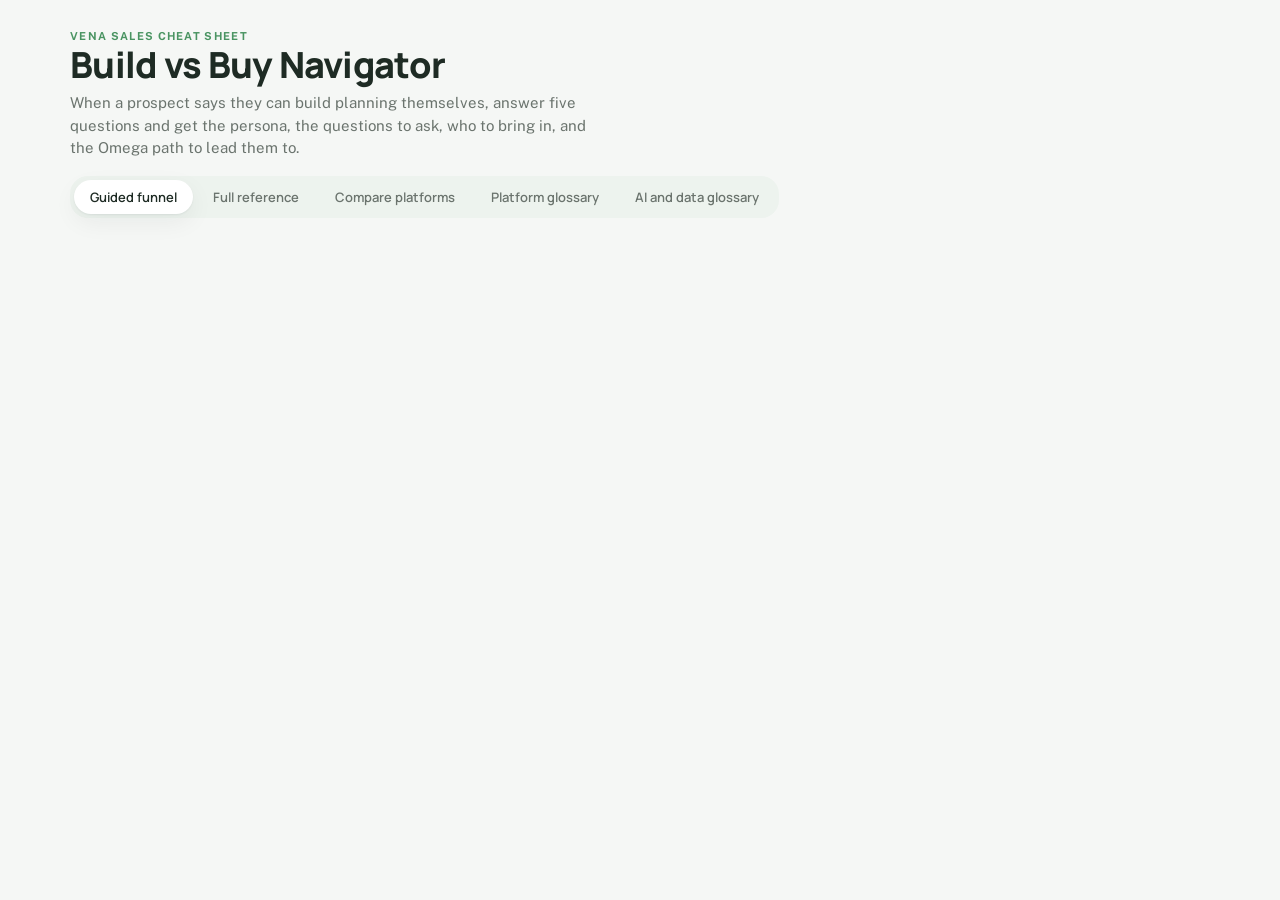
<file: src/page.html>
<!doctype html>
<html lang="en">
<head>
<meta charset="utf-8">
<meta name="viewport" content="width=device-width, initial-scale=1, viewport-fit=cover">
<title>Build vs Buy Navigator</title>
<meta name="description" content="Guided build-vs-buy funnel for Vena reps: persona, questions, who to bring in, and the Omega path.">
<style>html{color-scheme:light dark}body{margin:0;font:14px system-ui}img{max-width:100%}[hidden]{display:none!important}</style>
<link rel="stylesheet" href="https://fonts.googleapis.com/css2?family=Manrope:wght@500;600;700;800&family=Public+Sans:ital,wght@0,400;0,500;0,600;1,400&display=swap">
<style>
/* Layout: one narrow rail of steps (guided funnel) that resolves into a result sheet; a second view is the full reference. Vena green as the single accent. */
:root{
  --bg:#F5F7F5; --surface:#FFFFFF; --surface2:#EDF3EE; --fg:#1E2B24; --muted:#6B746E; --line:#D8E0DA;
  --accent:#4A9462; --accent-deep:#2F5E41; --accent-soft:#DDEDE1; --ink-on-accent:#FFFFFF;
  --warn:#B8542F; --warn-soft:#F6E6DF; --info:#3A6EA5; --info-soft:#E3ECF6; --amber:#8A6100; --amber-soft:#F7EBCB; --grey-soft:#ECEFED;
  --display:"Manrope",system-ui,sans-serif; --body:"Public Sans",system-ui,sans-serif;
  --r:14px; --shadow:0 1px 2px rgba(20,40,28,.06),0 8px 24px rgba(20,40,28,.06);
}
@media (prefers-color-scheme: dark){:root:not([data-theme="light"]){
  --bg:#121A15; --surface:#1A241E; --surface2:#213028; --fg:#E8EFEA; --muted:#98A59D; --line:#2E3D34;
  --accent:#6FB886; --accent-deep:#A8DB8A; --accent-soft:#24402E; --ink-on-accent:#0F1A13;
  --warn:#E48B66; --warn-soft:#3C271E; --info:#8FB4E0; --info-soft:#1F2E40; --amber:#E8C46A; --amber-soft:#3A3018; --grey-soft:#26302A; --shadow:0 1px 2px rgba(0,0,0,.4),0 8px 24px rgba(0,0,0,.35); color-scheme:dark}}
:root[data-theme="dark"]{
  --bg:#121A15; --surface:#1A241E; --surface2:#213028; --fg:#E8EFEA; --muted:#98A59D; --line:#2E3D34;
  --accent:#6FB886; --accent-deep:#A8DB8A; --accent-soft:#24402E; --ink-on-accent:#0F1A13;
  --warn:#E48B66; --warn-soft:#3C271E; --info:#8FB4E0; --info-soft:#1F2E40; --amber:#E8C46A; --amber-soft:#3A3018; --grey-soft:#26302A; --shadow:0 1px 2px rgba(0,0,0,.4),0 8px 24px rgba(0,0,0,.35); color-scheme:dark}
*{box-sizing:border-box}
body{background:var(--bg);color:var(--fg);font-family:var(--body);font-size:15px;line-height:1.5;margin:0}
.wrap{max-width:1180px;margin:0 auto;padding-inline:20px;padding-block:28px 64px}
h1,h2,h3{font-family:var(--display);text-wrap:balance;margin:0}
h1{font-size:clamp(26px,4vw,36px);font-weight:800;letter-spacing:-.02em;line-height:1.1}
h2{font-size:20px;font-weight:700}
h3{font-size:15px;font-weight:700}
p{margin:0}
.eyebrow{font-size:11px;font-weight:700;letter-spacing:.12em;text-transform:uppercase;color:var(--accent)}
.muted{color:var(--muted)}
header.top{display:flex;flex-wrap:wrap;gap:16px;align-items:flex-end;justify-content:space-between;margin-bottom:24px}
header .lead{max-width:60ch;margin-top:8px;color:var(--muted)}
.tabs{display:flex;flex-wrap:wrap;gap:4px;background:var(--surface2);padding:4px;border-radius:18px;max-width:100%}
.tabs button{border:0;background:transparent;color:var(--muted);font:600 13px var(--display);padding:8px 16px;border-radius:999px;cursor:pointer}
.tabs button[aria-selected="true"]{background:var(--surface);color:var(--fg);box-shadow:var(--shadow)}
.tabs button:focus-visible,button:focus-visible{outline:2px solid var(--accent);outline-offset:2px}

/* progress */
.progress{display:flex;gap:6px;margin-bottom:20px}
.progress span{flex:1;height:5px;border-radius:99px;background:var(--line)}
.progress span.done{background:var(--accent)}
.progress span.cur{background:var(--accent);opacity:.55}

/* step card */
.step{background:var(--surface);border:1px solid var(--line);border-radius:var(--r);padding:26px;box-shadow:var(--shadow)}
.step .q{font-family:var(--display);font-size:22px;font-weight:700;margin:6px 0 4px;text-wrap:balance}
.step .why{color:var(--muted);max-width:62ch;margin-bottom:18px}
.opts{display:grid;gap:10px;grid-template-columns:repeat(auto-fill,minmax(230px,1fr))}
.opt{display:flex;gap:12px;align-items:flex-start;text-align:left;background:var(--bg);border:1.5px solid var(--line);border-radius:12px;padding:14px;cursor:pointer;color:var(--fg);font:inherit;transition:border-color .15s,background .15s}
.opt:hover{border-color:var(--accent)}
.opt[aria-pressed="true"]{border-color:var(--accent);background:var(--accent-soft)}
.opt .ic{flex:none;width:36px;height:36px;border-radius:10px;background:var(--surface2);display:grid;place-items:center;color:var(--accent-deep)}
.opt[aria-pressed="true"] .ic{background:var(--accent);color:var(--ink-on-accent)}
.opt b{display:block;font-family:var(--display);font-weight:700}
.opt small{display:block;color:var(--muted);font-size:13px;line-height:1.4;margin-top:2px}
.ic svg{width:20px;height:20px;stroke:currentColor;fill:none;stroke-width:2;stroke-linecap:round;stroke-linejoin:round}
.nav{display:flex;justify-content:space-between;gap:10px;margin-top:20px;align-items:center}
.btn{border:0;border-radius:10px;padding:11px 18px;font:700 14px var(--display);cursor:pointer;background:var(--accent);color:var(--ink-on-accent)}
.btn.ghost{background:transparent;color:var(--muted);border:1.5px solid var(--line)}
.btn:disabled{opacity:.4;cursor:default}
.hint{font-size:13px;color:var(--muted)}
.tip{display:flex;gap:10px;background:var(--info-soft);color:var(--fg);border-radius:10px;padding:12px 14px;font-size:13.5px;margin-bottom:16px}
.tip svg{flex:none;width:18px;height:18px;stroke:var(--info);fill:none;stroke-width:2;margin-top:2px}

/* result */
.result{display:grid;gap:18px}
.hero{display:grid;grid-template-columns:1.2fr .8fr;gap:18px}
@media(max-width:720px){.hero{grid-template-columns:1fr}}
.card{background:var(--surface);border:1px solid var(--line);border-radius:var(--r);padding:22px;min-width:0}
.card.accent{background:var(--accent-deep);color:#fff;border-color:transparent}
:root[data-theme="dark"] .card.accent,:root:not([data-theme="light"]) .card.accent{color:var(--fg)}
@media (prefers-color-scheme: light){:root:not([data-theme="dark"]) .card.accent{color:#fff}}
:root[data-theme="light"] .card.accent{color:#fff}
.card.accent .eyebrow{color:inherit;opacity:.8}
.pill{display:inline-flex;align-items:center;gap:6px;border-radius:999px;padding:4px 10px;font:600 12px var(--display);background:var(--accent-soft);color:var(--accent-deep)}
.pill.warn{background:var(--warn-soft);color:var(--warn)}
.pill.info{background:var(--info-soft);color:var(--info)}
.kv{display:grid;grid-template-columns:auto 1fr;gap:6px 14px;font-size:14px}
.kv dt{color:var(--muted);font-weight:500}
.kv dd{margin:0}
.grid2{display:grid;grid-template-columns:1fr 1fr;gap:18px}
@media(max-width:720px){.grid2{grid-template-columns:1fr}}
.funnel{display:grid;gap:10px}
.rung{display:grid;grid-template-columns:38px 1fr;gap:12px;background:var(--bg);border:1px solid var(--line);border-radius:12px;padding:14px}
.rung .n{width:30px;height:30px;border-radius:9px;background:var(--accent);color:var(--ink-on-accent);display:grid;place-items:center;font:700 13px var(--display)}
.rung h3{margin-bottom:6px}
.rung ul{margin:0;padding-left:18px;font-size:14px}
.rung li{margin:3px 0}
.vof{display:flex;flex-wrap:wrap;gap:6px;margin-top:8px}
.vof span{font-size:12px;border-radius:6px;padding:3px 8px;background:var(--surface2)}
.vof span b{color:var(--accent-deep);font-weight:700}
.list{display:grid;gap:8px}
.row{display:grid;grid-template-columns:1fr 1.4fr;gap:12px;padding:10px 0;border-top:1px solid var(--line);font-size:14px}
.row:first-child{border-top:0}
.row b{font-family:var(--display)}
@media(max-width:560px){.row{grid-template-columns:1fr}}
.people{display:grid;gap:10px}
.person{display:flex;gap:12px;align-items:center}
.person .av{width:38px;height:38px;border-radius:50%;display:grid;place-items:center;background:var(--accent-soft);color:var(--accent-deep);font:800 13px var(--display);flex:none}
.actions .row{grid-template-columns:120px 1fr}
@media(max-width:560px){.actions .row{grid-template-columns:1fr}}
.copybar{display:flex;gap:10px;flex-wrap:wrap;align-items:center}
textarea#summary{width:100%;min-height:140px;border:1px solid var(--line);border-radius:10px;padding:12px;font:13px/1.5 ui-monospace,Menlo,monospace;background:var(--bg);color:var(--fg);resize:vertical}

/* reference */
.ref{display:grid;gap:22px}
.ref section{background:var(--surface);border:1px solid var(--line);border-radius:var(--r);padding:22px}
.ref h2{margin-bottom:6px}
.ref .sub{color:var(--muted);margin-bottom:14px;max-width:70ch}
.tbl{overflow-x:auto}
table{border-collapse:collapse;width:100%;font-size:14px}
th,td{text-align:left;vertical-align:top;padding:9px 10px;border-top:1px solid var(--line)}
th{font-family:var(--display);font-size:12px;letter-spacing:.06em;text-transform:uppercase;color:var(--muted);border-top:0}
td:first-child{font-weight:600}
.flow{display:grid;grid-template-columns:repeat(3,1fr);gap:12px}
@media(max-width:720px){.flow{grid-template-columns:1fr}}
.flow .f{background:var(--bg);border:1px solid var(--line);border-radius:12px;padding:16px;position:relative}
.flow .f .n{font:800 28px var(--display);color:var(--accent);line-height:1}
.flow .f h3{margin:6px 0 4px}
.ladder{display:grid;gap:8px}
.ladder .l{display:grid;grid-template-columns:34px 1fr;gap:10px;align-items:start;padding:10px 12px;border-radius:10px;background:var(--bg);border:1px solid var(--line)}
.ladder .l .n{width:26px;height:26px;border-radius:8px;background:var(--accent);color:var(--ink-on-accent);display:grid;place-items:center;font:700 12px var(--display)}
.ladder .l small{display:block;color:var(--muted)}
.pkgs{display:grid;grid-template-columns:repeat(3,1fr);gap:12px}
@media(max-width:720px){.pkgs{grid-template-columns:1fr}}
.pkg{border:1px solid var(--line);border-radius:12px;padding:16px;background:var(--bg)}
.pkg.dark{background:var(--accent-deep);color:#fff;border-color:transparent}
.pkg h3{font-size:17px}
.pkg p{font-size:13.5px;margin-top:6px}
.pkg .who{margin-top:10px;font-size:12px;font-weight:700;letter-spacing:.06em;text-transform:uppercase;opacity:.75}
@media (prefers-reduced-motion:no-preference){.step,.card{animation:in .25s ease-out}}
@keyframes in{from{opacity:.001;transform:translateY(6px)}to{opacity:1;transform:none}}
__EXTRA_CSS__
</style>
</head>
<body>
<div class="wrap">
  <header class="top">
    <div>
      <div class="eyebrow">Vena sales cheat sheet</div>
      <h1>Build vs Buy Navigator</h1>
      <p class="lead">When a prospect says they can build planning themselves, answer five questions and get the persona, the questions to ask, who to bring in, and the Omega path to lead them to.</p>
    </div>
    <div class="tabs" role="tablist">
      <button role="tab" aria-selected="true" data-view="guide" id="tab-guide">Guided funnel</button>
      <button role="tab" aria-selected="false" data-view="ref" id="tab-ref">Full reference</button>
      <button role="tab" aria-selected="false" data-view="compare" id="tab-compare">Compare platforms</button>
      <button role="tab" aria-selected="false" data-view="glossary" id="tab-glossary">Platform glossary</button>
      <button role="tab" aria-selected="false" data-view="aiglossary" id="tab-aiglossary">AI and data glossary</button>
    </div>
  </header>

  <div id="view-guide">
    <div class="progress" id="progress"></div>
    <div id="stepHost"></div>
  </div>

  <div id="view-ref" class="ref" hidden></div>
  <div id="view-compare" hidden></div>
  <div id="view-glossary" hidden></div>
  <div id="view-aiglossary" hidden></div>
</div>

<script type="application/json" id="compare-json">__COMPARE_JSON__</script>
<script type="application/json" id="glossary-json">__GLOSSARY_JSON__</script>
<script type="application/json" id="glossary-general-json">__GLOSSARY_GENERAL_JSON__</script>
<script>
const ICONS={
  fin:'<svg viewBox="0 0 24 24"><path d="M3 21h18M5 21V9l7-5 7 5v12M9 21v-6h6v6"/></svg>',
  it:'<svg viewBox="0 0 24 24"><rect x="3" y="4" width="18" height="6" rx="2"/><rect x="3" y="14" width="18" height="6" rx="2"/><path d="M7 7h.01M7 17h.01"/></svg>',
  q:'<svg viewBox="0 0 24 24"><circle cx="12" cy="12" r="9"/><path d="M9.5 9.5a2.5 2.5 0 1 1 3.5 2.3c-.7.4-1 1-1 1.7M12 17h.01"/></svg>',
  chat:'<svg viewBox="0 0 24 24"><path d="M21 12a8 8 0 0 1-11.6 7.1L4 20l1-4.6A8 8 0 1 1 21 12z"/></svg>',
  flow:'<svg viewBox="0 0 24 24"><rect x="3" y="3" width="6" height="6" rx="1.5"/><rect x="15" y="15" width="6" height="6" rx="1.5"/><path d="M9 6h4a3 3 0 0 1 3 3v6"/></svg>',
  code:'<svg viewBox="0 0 24 24"><path d="m8 8-4 4 4 4M16 8l4 4-4 4M14 4l-4 16"/></svg>',
  bi:'<svg viewBox="0 0 24 24"><path d="M4 20V10M10 20V4M16 20v-7M22 20H2"/></svg>',
  lake:'<svg viewBox="0 0 24 24"><ellipse cx="12" cy="6" rx="8" ry="3"/><path d="M4 6v6c0 1.7 3.6 3 8 3s8-1.3 8-3V6M4 12v6c0 1.7 3.6 3 8 3s8-1.3 8-3v-6"/></svg>',
  bulb:'<svg viewBox="0 0 24 24"><path d="M9 18h6M10 21h4M12 3a6 6 0 0 0-4 10.5c.7.6 1 1.3 1 2.5h6c0-1.2.3-1.9 1-2.5A6 6 0 0 0 12 3z"/></svg>',
  proto:'<svg viewBox="0 0 24 24"><path d="M14 3v6h6M14 3H6a2 2 0 0 0-2 2v14a2 2 0 0 0 2 2h12a2 2 0 0 0 2-2V9l-6-6z"/><path d="M9 15l2 2 4-4"/></svg>',
  live:'<svg viewBox="0 0 24 24"><circle cx="12" cy="12" r="9"/><path d="M12 7v5l3 2"/></svg>',
  broken:'<svg viewBox="0 0 24 24"><path d="M12 3l9 16H3z"/><path d="M12 10v4M12 17h.01"/></svg>',
  check:'<svg viewBox="0 0 24 24"><path d="M20 6 9 17l-5-5"/></svg>',
  info:'<svg viewBox="0 0 24 24"><circle cx="12" cy="12" r="9"/><path d="M12 8h.01M11 12h1v4h1"/></svg>',
  users:'<svg viewBox="0 0 24 24"><circle cx="9" cy="8" r="3.5"/><path d="M2.5 20a6.5 6.5 0 0 1 13 0M16 4.5a3.5 3.5 0 0 1 0 7M21.5 20a6.5 6.5 0 0 0-4.5-6.2"/></svg>',
  flag:'<svg viewBox="0 0 24 24"><path d="M5 21V4h11l-2 4 2 4H5"/></svg>',
  key:'<svg viewBox="0 0 24 24"><circle cx="8" cy="15" r="4"/><path d="M11 12l9-9M17 6l3 3M14 9l3 3"/></svg>',
};

const STEPS=[
 {id:'owner',q:'Who owns the decision?',why:'Even with both on the call, one of them signs. Satisfy that person first.',
  tip:'Ask: who kicked this off and why now, whose budget is it, who would own it a year from now. If Finance is on the call but IT holds the data and the budget, it is IT-led.',
  opts:[
   {v:'fin',ic:'fin',b:'Finance-led',s:'CFO, controller or FP&A lead. Their view of AI is the chat tools they have used'},
   {v:'it',ic:'it',b:'IT-led',s:'CIO, CTO, VP Data or an innovation lead with a data platform and engineers'},
  ]},
 {id:'build',q:'Where are they building it?',why:'Prospects like talking about their build. Let them.',
  opts:[
   {v:'chat',ic:'chat',b:'Chat tools on a laptop',s:'Claude, ChatGPT, Copilot, Grok. One person, one model'},
   {v:'lowcode',ic:'flow',b:'Low-code flows',s:'Power Query, Power Automate. A pipeline with no planning layer'},
   {v:'vibe',ic:'code',b:'Vibe-coded app',s:'Lovable, Replit, Claude Code. A real prototype with one owner'},
   {v:'pbi',ic:'bi',b:'Power BI with write-back',s:'Reporting first, planning bolted on. Usually a BI team'},
   {v:'snowflake',ic:'lake',b:'Snowflake',s:'Cortex Analyst, Cortex Agents, CoWork, semantic views'},
   {v:'databricks',ic:'lake',b:'Databricks',s:'Unity Catalog metric views, Genie, Agent Bricks, Lakebase'},
   {v:'fabric',ic:'lake',b:'Microsoft Fabric',s:'Fabric IQ, data agents, and now Fabric Planning'},
   {v:'google',ic:'lake',b:'Google BigQuery or Looker',s:'LookML, Conversational Analytics, Gemini agents'},
   {v:'sap',ic:'lake',b:'SAP Business Data Cloud',s:'Datasphere, SAP Analytics Cloud planning, Joule'},
   {v:'aws',ic:'lake',b:'AWS',s:'SageMaker, Amazon Quick, Bedrock AgentCore'},
   {v:'palantir',ic:'lake',b:'Palantir Foundry',s:'Ontology, actions and AIP agents'},
  ]},
 {id:'stage',q:'How far along are they?',why:'Stage sets the tone and the timing of your follow-up.',
  opts:[
   {v:'idea',ic:'bulb',b:'Idea',s:'"We think we can do this ourselves"'},
   {v:'proto',ic:'proto',b:'Prototype',s:'A model or app exists, one owner, not in the close yet'},
   {v:'live',ic:'live',b:'In production',s:'They ran a cycle on it'},
   {v:'failed',ic:'broken',b:'Failed or stalled',s:'Someone left, the auditor asked, the CFO lost trust'},
  ]},
 {id:'ladder',q:'Which rungs of the build ladder have they covered?',why:'Tick what they have actually thought through. Every unticked rung is a question to ask.',multi:true,onlyIf:s=>s.owner==='it',
  opts:[
   {v:'r1',ic:'check',b:'Data in a lake or warehouse',s:'All of it, or finance only?'},
   {v:'r2',ic:'check',b:'Semantic model',s:'How does AI know what a cost centre or driver is?'},
   {v:'r3',ic:'check',b:'Planning layer',s:'Write-back, versions, workflow, approvals'},
   {v:'r4',ic:'check',b:'Cumulative context',s:'Are questions and decisions kept, and does the next answer improve?'},
   {v:'r5',ic:'check',b:'Orchestration',s:'Agent flows, harnesses, routing question types'},
   {v:'r6',ic:'check',b:'Context weighting',s:'Industry, company and user level, weighted over time'},
   {v:'r7',ic:'check',b:'Interfaces',s:'How finance actually uses it. Excel, Power BI, chat'},
  ]},
 {id:'gaps',q:'Which gaps did they admit to?',why:'Tick what they said out loud. Every unticked gap is a question to ask.',multi:true,onlyIf:s=>s.owner==='fin',
  opts:[
   {v:'g1',ic:'check',b:'Budget owners entering numbers',s:'No clean way for others to input'},
   {v:'g2',ic:'check',b:'Two people, one driver',s:'No versioning or locking'},
   {v:'g3',ic:'check',b:'Audit trail',s:'Cannot show who changed what'},
   {v:'g4',ic:'check',b:'Key person risk',s:'One builder, no plan if they leave'},
   {v:'g5',ic:'check',b:'Business meaning',s:'The model does not know what gross margin means here'},
   {v:'g6',ic:'check',b:'Memory',s:'Starts over each session, nothing compounds'},
  ]},
 {id:'signals',q:'What else did you hear?',why:'These signals move the deal between the three Omega packages.',multi:true,
  opts:[
   {v:'own',ic:'key',b:'"We want to own the data layer"',s:'They will build their own apps and agents on it'},
   {v:'excel',ic:'fin',b:'Finance wants Excel back',s:'Planning and reporting in the tools they know'},
   {v:'teams',ic:'users',b:'Teams beyond finance',s:'Sales, HR, ops or supply chain planning came up'},
   {v:'mandate',ic:'flag',b:'AI mandate from the top',s:'Board or CEO told them to use AI'},
   {v:'dbx',ic:'lake',b:'"Our platform already does this"',s:'Genie, Cortex, Fabric data agents, Looker. Platform-as-competitor objection'},
   {v:'platplan',ic:'broken',b:'Looking at a platform planning product',s:'Microsoft Fabric Planning or SAP Analytics Cloud came up'},
  ]},
];

const RUNGS={r1:['Data','"Is the data already in a lake or warehouse? All of it, or finance only?"','Omega can run on what they have. Not a blocker.'],
 r2:['Semantic model','"Have you built a semantic model? How does the AI know what a cost centre or a driver is?"','Where most builds stall. Omega builds it.'],
 r3:['Planning layer','"How do budget owners enter and change numbers? How do versions, workflow and approvals work?"','The part EPM vendors spent 20 years on.'],
 r4:['Cumulative context','"When someone asks a question or makes a decision, is that kept? Does the next answer get better?"','Omega\'s core. Most builds start over every session.'],
 r5:['Orchestration','"How are you handling model orchestration? Agent flows, harnesses, routing different question types?"','Omega handles it. Bring Solution Architecture or Morpheo to go deep.'],
 r6:['Context weighting','"How do you prioritize context? Industry, company, user level? How is it weighted over time?"','Almost nobody has. The strongest rung.'],
 r7:['Interfaces','"Once it works, how does finance use it? Excel? Power BI? A chat window?"','Vena for Excel, PowerPoint and Power BI already sit on Omega.']};
const GAPS={g1:['Budget owners','"How do budget owners enter their numbers?"'],g2:['Versions','"What happens when two people change the same driver?" "How do you lock a version?"'],g3:['Audit','"How would your auditor see who changed what?"'],g4:['Key person','"What\'s the plan if that person leaves?"'],g5:['Meaning','"How will the model know what gross margin means at your company?" "Where does that knowledge live today?"'],g6:['Memory','"Does it get smarter as people use it, or start over each time?"']};

const BUILD_PLAT={pbi:'fabric',snowflake:'snowflake',databricks:'databricks',fabric:'fabric',google:'google',sap:'sap',aws:'aws',palantir:'palantir'};
const RUNG_CRIT={r1:'ingestion',r2:'semantic_model',r3:'write_back',r4:'cumulative_memory',r5:'agent_orchestration',r6:'planning_event_context',r7:'excel'};
const PKG={
 core:{n:'Omega Core',d:'The context layer, hosted by Vena and connected to their lakehouse through Morpheo connectors. MCP and API access. They build their own apps and agents on it.'},
 fin:{n:'Omega for Finance',d:'Core plus Vena for Excel, PowerPoint and Vena AI. Finance gets a full planning and reporting tool with the context layer under it.'},
 ent:{n:'Omega Enterprise',d:'Every interface, connected to their platform, and a dedicated FDE pod. Planning and AI across more than one business domain.'},
 wait:{n:'Wait and see',d:'They want to try. Leave the door open, set a dated check-in, and send one useful thing rather than a pitch.'}};

function evaluate(s){
  const platId=BUILD_PLAT[s.build]||null, isPlat=!!platId&&s.build!=='pbi';
  const fin=s.owner==='fin';
  const sig=s.signals||[], gaps=s.gaps||[], lad=s.ladder||[];
  let persona,believe,truth,play,tone;
  if(fin){
    persona=isPlat?'Finance with a data ally':'Finance DIY';
    believe='"We can set this up ourselves with the AI tools we already use."';
    truth='Works for one model with one owner. Breaks when a second person enters numbers, the auditor asks who changed what, or the builder leaves. AI speeds the build but gives the model no memory of the business.';
    play='Gentle challenge, then wait and see. Ask the questions that let them find the gaps. Never say it won\'t work.';
    tone='Curious and gentle';
  } else {
    persona=sig.includes('mandate')?'IT with an AI mandate':'IT platform builder';
    believe='"EPM is a boxed app. We can build this on the platform we already run."';
    truth='They can build the data layer. They underestimate planning semantics, write-back, security by intersection, and the ongoing work of keeping context current. They think of AI as a model to call, not a layer that learns the business.';
    play='Partner, don\'t compete. Walk them up the build ladder one rung at a time. By the top they are describing Omega. Then say so and show Omega connected to their data.';
    tone='Respectful of the builder';
  }
  // package
  let pkg, pkgWhy;
  const unfinished=s.stage==='idea'||s.stage==='proto';
  if(s.stage==='failed'){ pkg=fin?'fin':(sig.includes('teams')||sig.includes('mandate')?'ent':'core'); pkgWhy='The build broke. Skip the build questions, lead with what broke and the fix.'; }
  else if(fin){
    if(sig.includes('teams')||sig.includes('mandate')){pkg='ent';pkgWhy='Teams beyond finance or a mandate from the top. Sell Finance now if they are not ready, but log Enterprise as the path.';}
    else if(gaps.length>=2){pkg='fin';pkgWhy='They named the gaps themselves. A finance-only start with the context layer underneath is the natural next step.';}
    else if(s.stage==='live'){pkg='wait';pkgWhy='It is running and they have not admitted much. Check in the week after their next cycle.';}
    else {pkg=gaps.length?'fin':'wait';pkgWhy=gaps.length?'One gap admitted. Push on the others, then offer a demo on their data.':'No gaps admitted yet. Run the funnel, then set a check-in tied to their next budget cycle.';}
  } else {
    if(sig.includes('mandate')||sig.includes('teams')){pkg='ent';pkgWhy='An AI mandate or several teams planning. This is a program, not a tool. Planning is the first use case.';}
    else if(sig.includes('own')&&!sig.includes('excel')){pkg='core';pkgWhy='They want to own the data layer and build on it. Give them the context layer with MCP and API access.';}
    else if(sig.includes('excel')){pkg='ent';pkgWhy='IT builds the platform, finance wants Excel on top. Omega connected to their platform with the finance interfaces.';}
    else if(lad.length>=5&&unfinished){pkg='wait';pkgWhy='They have thought through most of the ladder and are still building. Offer an architecture review and check in when the semantic model is done.';}
    else {pkg='core';pkgWhy='Lead with Omega connected to their platform. The unticked rungs are your conversation.';}
  }
  // people
  const people=[];
  if(fin){ people.push(['PS','Standard presales','A planning demo on their own data. Presales does this every day.']);
    if(s.build!=='chat'||gaps.includes('g5')||gaps.includes('g6')) people.push(['SA','Solution Architecture, one call','The AI questions need someone who has built with these tools.']); }
  else { people.push(['SA','Solution Architecture','They need the ladder from someone who can go deep on semantic models, context and orchestration.']);
    if(isPlat||sig.includes('dbx')) people.push(['MO','Morpheo team','Connecting Omega to their platform is a technical conversation. Morpheo speaks it.']); }
  if(pkg==='ent') people.push(['AD','Advisory team','This is a program. Advisory frames the roadmap and the FDE model.']);
  if(s.stage==='failed') people.push(['RE','Whoever they spoke to before','Continuity matters. They already trust that person.']);
  // funnel
  const funnel=fin?[
   ['Situation','Understand the build',['"Walk me through how you\'d set it up."','"What tool does the heavy lifting?"','"Who maintains it after go-live?"'],'Heard, not sold to'],
   ['Last mile','Surface the gaps',Object.keys(GAPS).filter(g=>!gaps.includes(g)&&['g1','g2','g3'].includes(g)).map(g=>GAPS[g][1]),'Slight doubt they found on their own'],
   ['Cost of the build','Put a price on it',['"Who\'s on this and for how long?"','"Which close will run on it first?"',...(gaps.includes('g4')?[]:[GAPS.g4[1]]),'"What are you not doing while you build this?"'],'The build isn\'t free'],
   ['What AI needs','Move from tools to context',[...(gaps.includes('g5')?[]:[GAPS.g5[1]]),...(gaps.includes('g6')?[]:[GAPS.g6[1]])].concat(gaps.includes('g5')&&gaps.includes('g6')?['"Where would that business knowledge live so the model can use it?"']:[]),'The gap is context, not tools'],
   ['Outcome','Agree the future state',['"If this worked perfectly in 12 months, what would be different?"','"Who else would benefit beyond finance?"'],'Ambition'],
   ['Commit','Pick a path',['"Would it be a bad idea to keep your Excel and add the context layer under it?"','"Does it make sense to look at what a finance-only start costs?"'],'In control of the choice'],
  ]:[
   ['Situation','Respect the builder',['"What\'s driving this? A mandate, a cost, a failed tool?"','"Who\'s the sponsor?"'],'Respected as a builder'],
   ['Build ladder','Ask the unticked rungs, in order',Object.keys(RUNGS).filter(r=>!lad.includes(r)).map(r=>RUNGS[r][1]),'They find the gaps themselves'],
   ['Cost of the build','A timeline and a payroll',['"How many engineers, for how long?"','"What\'s their opportunity cost?"','"When does finance actually get to use it?"'],'The build has a price'],
   ['Outcome','Bigger than a planning tool',['"What does the business get in year two that it didn\'t get in year one?"','"Which teams beyond finance would use this?"'],'Ambition beyond finance'],
   ['The turn','Name it',['"Everything you just described is what Omega is. It connects to your platform, builds the semantic model, keeps the context, including how your team plans and approves, and finance gets it in Excel and Power BI."'],'Recognition, not defeat'],
   ['Commit','A shortcut, not a pitch',['"Would it be a bad idea to see Omega on your own data before you commit the engineering time?"'],'In control, with a shortcut'],
  ];
  if(s.stage==='failed'){ funnel.splice(1,fin?3:2,['What broke','Lead with the fix',['"What broke, and who felt it?"','"What did the auditor or the CFO ask that you couldn\'t answer?"','"What would need to be true for the team to trust it again?"'],'Relief that someone gets it']); }
  // actions
  const actions=[];
  if(pkg==='wait'&&fin) actions.push(['Today','Calendar a check-in for the week after their next budget or forecast cycle. Open with "How did the cycle go on the new setup?" Nothing else.'],['This week','Send one useful thing (a template, a checklist), not a pitch.'],['Salesforce','Stage: Nurture. Log the build tool, the gaps and the check-in date as next step.']);
  else if(pkg==='wait') actions.push(['Today','Ask to check in when the semantic model is done. Offer a free architecture review from Solution Architecture.'],['Salesforce','Stage: Nurture. Log the platform and the rungs they have built.']);
  else if(s.stage==='failed') actions.push(['Today','Ask for a 30-minute call on what broke. Lead with the fix, skip the build questions.'],['Salesforce','Reopen the opp. Log what broke and who felt it.']);
  else if(pkg==='fin') actions.push(['This week','Book a demo on their own data within two weeks.'],['Today','Send a two-line recap of the gaps they named, in their words.'],['Salesforce','Stage: Discovery to Demo. Log the build tool and the gaps.']);
  else if(pkg==='core') actions.push(['This week','Offer an architecture session with Solution Architecture. Show Omega connected to their platform.'],['Salesforce','Stage: Technical validation. Log the platform and which rungs they have built.']);
  else if(pkg==='ent') actions.push(['This week','Ask for a joint call with finance leadership and the data lead. Bring Advisory.'],['Salesforce','Stage: Executive alignment. Log the sponsor and the mandate.']);
  if(sig.includes('dbx')) actions.push(['Objection','Open the head to head for their platform on the Compare tab and use its talk track. Book Morpheo for the next call. Re-ask rungs 3, 4 and 6 about the platform specifically, then position Omega as the planning and context layer on top.']);
  if(sig.includes('platplan')) actions.push(['Competitor','A platform planning product is in play. Against Fabric Planning lead with consolidation, allocations, Excel and the GA Planning Agent. Against SAP lead with speed to value and non-SAP data. Open the matching head to head before the next call.']);
  if(sig.includes('teams')&&pkg!=='ent') actions.push(['Expansion','They mentioned teams beyond finance. Log Enterprise as the expansion path.']);
  const words=fin?[['"Have you thought about how the model learns what a driver means at your company?"','"AI can\'t do planning"'],['"You keep Excel. The context layer sits under it"','"You\'d replace your spreadsheets"'],['"What happens when that person leaves?"','"That\'s not sustainable"'],['"Would it be a bad idea to see it on your data first?"','"Can I book a demo?"']]
   :[['"Everything you described is what Omega is"','"You\'d be rebuilding Vena"'],['"Omega connects to the platform you already run and adds the planning memory it does not keep"','"You\'d move everything to us"'],['"What does the second year look like?"','"What\'s your budget?"'],['"Would it be a bad idea to see it on your data first?"','"Can I book a demo?"']];
  return {persona,believe,truth,play,tone,pkg,pkgWhy,people,funnel,actions,words,platId,fin};
}

// ---------- state & render ----------
let state={}, idx=0;
const host=document.getElementById('stepHost'), prog=document.getElementById('progress');
const visible=()=>STEPS.filter(st=>!st.onlyIf||st.onlyIf(state));
try{const saved=JSON.parse(localStorage.getItem('bvb-state')||'null');if(saved&&saved.state){state=saved.state;idx=saved.idx||0;}}catch(e){}
function save(){try{localStorage.setItem('bvb-state',JSON.stringify({state,idx}))}catch(e){}}

function renderProgress(){
  const v=visible(); prog.innerHTML='';
  v.forEach((st,i)=>{const s=document.createElement('span');if(i<idx)s.className='done';else if(i===idx)s.className='cur';prog.appendChild(s)});
  const s=document.createElement('span');s.className=idx>=v.length?'done':'';prog.appendChild(s);
}
function render(){
  renderProgress(); const v=visible();
  if(idx>=v.length){renderResult();return;}
  const st=v[idx]; const sel=state[st.id];
  host.innerHTML=`<div class="step">
    <div class="eyebrow">Step ${idx+1} of ${v.length}</div>
    <div class="q">${st.q}</div>
    <p class="why">${st.why}</p>
    ${st.tip?`<div class="tip">${ICONS.info}<div>${st.tip}</div></div>`:''}
    <div class="opts">${st.opts.map(o=>{const on=st.multi?(sel||[]).includes(o.v):sel===o.v;return `<button class="opt" type="button" aria-pressed="${on}" data-v="${o.v}"><span class="ic">${ICONS[o.ic]}</span><span><b>${o.b}</b><small>${o.s}</small></span></button>`}).join('')}</div>
    <div class="nav">
      <button class="btn ghost" id="back" ${idx===0?'disabled':''}>Back</button>
      <span class="hint">${st.multi?'Pick all that apply, or none':'Pick one'}</span>
      <button class="btn" id="next" ${(!st.multi&&!sel)?'disabled':''}>${idx===v.length-1?'Show the path':'Next'}</button>
    </div></div>`;
  host.querySelectorAll('.opt').forEach(b=>b.addEventListener('click',()=>{
    const v=b.dataset.v;
    if(st.multi){const a=new Set(state[st.id]||[]);a.has(v)?a.delete(v):a.add(v);state[st.id]=[...a];}
    else state[st.id]=v;
    if(st.id==='owner'){delete state.ladder;delete state.gaps;}
    save(); render();
  }));
  host.querySelector('#back').addEventListener('click',()=>{idx--;save();render()});
  host.querySelector('#next').addEventListener('click',()=>{idx++;save();render()});
}
const label=(id,v)=>{const st=STEPS.find(s=>s.id===id);const o=st&&st.opts.find(o=>o.v===v);return o?o.b:''};
function platIntel(r){
  const p=r.platId&&typeof PROV!=='undefined'?PROV[r.platId]:null; if(!p)return '';
  const tools=p.tools.filter(t=>['context','ai','planning'].includes(capOf(t))).slice(0,6);
  const terms=GLO.filter(g=>g.category===({fabric:'Microsoft',google:'Google',aws:'AWS',sap:'SAP',palantir:'Palantir',snowflake:'Snowflake',databricks:'Databricks'})[p.id]).slice(0,10);
  const rungs=!r.fin?Object.keys(RUNGS).map(k=>{const c=p.ratings[RUNG_CRIT[k]]||{r:'nd'},v=VENA.ratings[RUNG_CRIT[k]]||{r:'nd'};return `<div class="row"><b>${esc(RUNGS[k][0])}</b><span>${rt(c.r)} ${esc(c.note)} <span class="muted">Vena</span> ${rt(v.r)}</span></div>`}).join(''):'';
  return `<div class="card pintel" style="--pc:${PCOLOR[p.id]}">
    <div style="display:flex;gap:12px;align-items:center;justify-content:space-between;flex-wrap:wrap"><div style="display:flex;gap:12px;align-items:center">${avatar(p,40)}<div><div class="eyebrow">Platform intel</div><h2 style="margin:2px 0 0">What ${esc(p.short)} will put in front of them</h2></div></div>
    <button class="btn ghost" data-openh2h="${p.id}">Open Vena vs ${esc(p.short)}</button></div>
    <div class="tgrid" style="margin-top:14px">${tools.map(t=>toolCard({...t,p,cap:capOf(t),sg:statusGroup(t.status)},false)).join('')}</div>
    ${rungs?`<h3 style="margin:18px 0 6px">Their platform, rung by rung</h3><div class="list">${rungs}</div>`:''}
    <div class="grid2" style="margin-top:16px">
      <div><h3 style="margin-bottom:6px">What they still have to build</h3><ul class="plain checks">${p.build.slice(0,6).map(b=>`<li>${esc(b)}</li>`).join('')}</ul></div>
      <div><h3 style="margin-bottom:6px">Talk track for ${esc(p.short)}</h3><div class="talk">${p.talkTrack.map(t=>`<div>${esc(t)}</div>`).join('')}</div></div>
    </div>
    ${terms.length?`<h3 style="margin:16px 0 6px">Terms you will hear</h3><div class="term"><div class="rel">${terms.map(g=>`<button data-gterm="${esc(g.term)}">${esc(g.term)}</button>`).join('')}</div></div>`:''}
  </div>`;
}
function renderResult(){
  const r=evaluate(state), pk=PKG[r.pkg];
  const summary=[`Build vs Buy summary`,`Decision maker: ${label('owner',state.owner)}`,`Building on: ${label('build',state.build)}`,`Stage: ${label('stage',state.stage)}`,...(r.platId&&typeof PROV!=='undefined'&&PROV[r.platId]?[`Compare: Vena ${PROV[r.platId].headline}`]:[]),`Persona: ${r.persona}`,`Recommended path: ${pk.n}`,`Why: ${r.pkgWhy}`,`Bring in: ${r.people.map(p=>p[1]).join('; ')}`,`Next actions:`,...r.actions.map(a=>`- ${a[0]}: ${a[1]}`),`Questions still to ask:`,...r.funnel.flatMap(f=>f[2].map(q=>`- ${q}`))].join('\n');
  host.innerHTML=`<div class="result">
   <div class="hero">
    <div class="card accent">
      <div class="eyebrow">Persona</div>
      <h2 style="font-size:26px;margin:4px 0 10px">${r.persona}</h2>
      <dl class="kv">
        <dt>They believe</dt><dd>${r.believe}</dd>
        <dt>Usually true</dt><dd>${r.truth}</dd>
        <dt>Your play</dt><dd>${r.play}</dd>
        <dt>Tone</dt><dd>${r.tone}</dd>
      </dl>
    </div>
    <div class="card">
      <div class="eyebrow">Recommended path</div>
      <h2 style="font-size:24px;margin:4px 0 8px">${pk.n}</h2>
      <p class="muted" style="font-size:14px">${pk.d}</p>
      <p style="margin-top:12px;font-size:14px"><b>Why this one.</b> ${r.pkgWhy}</p>
      <div class="vof" style="margin-top:14px"><span>${label('owner',state.owner)}</span><span>${label('build',state.build)}</span><span>${label('stage',state.stage)}</span></div>
    </div>
   </div>
   <div class="card">
    <div class="eyebrow">Question funnel</div>
    <h2 style="margin:4px 0 4px">What to ask, in order</h2>
    <p class="muted" style="margin-bottom:14px;font-size:14px">Each stage has a purpose for you and a feeling you want them to land on. Questions you already covered are left out.</p>
    <div class="funnel">${r.funnel.map((f,i)=>`<div class="rung"><div class="n">${i+1}</div><div><h3>${f[0]}</h3><ul>${f[2].map(q=>`<li>${q}</li>`).join('')||'<li class="muted">Covered. Move on.</li>'}</ul><div class="vof"><span><b>Value</b> ${f[1]}</span><span><b>Feeling</b> ${f[3]}</span></div></div></div>`).join('')}</div>
   </div>
   <div class="grid2">
    <div class="card"><div class="eyebrow">Bring in from Vena</div><h2 style="margin:4px 0 12px">Who joins the next call</h2>
     <div class="people">${r.people.map(p=>`<div class="person"><div class="av">${p[0]}</div><div><b>${p[1]}</b><div class="muted" style="font-size:13.5px">${p[2]}</div></div></div>`).join('')}</div>
     <p class="muted" style="font-size:13px;margin-top:14px">Don't bring Product into prospect calls. Route product questions through Solution Architecture.</p></div>
    <div class="card actions"><div class="eyebrow">Deal actions</div><h2 style="margin:4px 0 8px">Do these today</h2>
     <div class="list">${r.actions.map(a=>`<div class="row"><b>${a[0]}</b><span>${a[1]}</span></div>`).join('')}</div></div>
   </div>
   ${platIntel(r)}
   <div class="card"><div class="eyebrow">Language</div><h2 style="margin:4px 0 8px">Say this, not that</h2>
     <div class="list">${r.words.map(w=>`<div class="row"><b style="color:var(--accent-deep)">${w[0]}</b><span class="muted">not ${w[1]}</span></div>`).join('')}</div></div>
   <div class="card"><div class="eyebrow">Summary for Salesforce or Slack</div>
     <textarea id="summary" readonly>${summary.replace(/</g,'&lt;')}</textarea>
     <div class="copybar" style="margin-top:10px"><button class="btn" id="copy">Copy summary</button><button class="btn ghost" id="restart">Start another deal</button><button class="btn ghost" id="edit">Change answers</button><span class="hint" id="copied"></span></div></div>
  </div>`;
  host.querySelectorAll('[data-openh2h]').forEach(b=>b.onclick=()=>openCompare('h2h',b.dataset.openh2h));
  host.querySelectorAll('[data-gterm]').forEach(b=>b.onclick=()=>jumpTo(b.dataset.gterm));
  host.querySelector('#copy').addEventListener('click',()=>{const ta=host.querySelector('#summary');const done=()=>host.querySelector('#copied').textContent='Copied';
    if(navigator.clipboard&&navigator.clipboard.writeText){navigator.clipboard.writeText(ta.value).then(done).catch(()=>{ta.select();done()})}else{ta.select();done()}});
  host.querySelector('#restart').addEventListener('click',()=>{state={};idx=0;save();render();window.scrollTo({top:0})});
  host.querySelector('#edit').addEventListener('click',()=>{idx=0;save();render();window.scrollTo({top:0})});
}

// ---------- reference ----------
const tbl=(h,rows)=>`<div class="tbl"><table><thead><tr>${h.map(x=>`<th>${x}</th>`).join('')}</tr></thead><tbody>${rows.map(r=>`<tr>${r.map(c=>`<td>${c}</td>`).join('')}</tr>`).join('')}</tbody></table></div>`;
document.getElementById('view-ref').innerHTML=`
<section><div class="eyebrow">How to use this</div><h2>Three steps, in order. Don't pitch until step 3.</h2>
 <p class="sub">The goal on every call is the same. Get them to say what the build costs and what AI needs to actually work. Then show that Omega already does that part, and they keep the interfaces they want.</p>
 <div class="flow">
  <div class="f"><div class="n">1</div><h3>Find the decision maker</h3><p class="muted" style="font-size:14px">Finance or IT. One of them signs. If Finance is on the call but IT holds the data and the budget, it is IT-led.</p></div>
  <div class="f"><div class="n">2</div><h3>Place the deal</h3><p class="muted" style="font-size:14px">What are they building on, and how far along. This picks the flow and the tone.</p></div>
  <div class="f"><div class="n">3</div><h3>Pick the path</h3><p class="muted" style="font-size:14px">Lead them to Omega Core, Omega for Finance or Omega Enterprise, and take the matching action.</p></div>
 </div></section>
<section><div class="eyebrow">Step 1</div><h2>Find the decision maker</h2><p class="sub">Ask early, in this order. Stop when you know who owns it.</p>
 ${tbl(['Ask','Finance-led if they say','IT-led if they say'],[
  ['Who kicked this off, and why now?','The CFO, the controller, a budget cycle that hurt','The CIO, CTO, a data or AI mandate from the top'],
  ['Who signs, and whose budget is it?','Finance systems line, CFO approval','IT or data platform budget, CIO approval'],
  ['Who would own it a year from now?','A finance analyst or manager','A data engineering team'],
  ['Where does the data live today?','Excel, the ERP, maybe a BI extract','A warehouse or lakehouse they already run'],
  ['What have you tried so far?','Claude, ChatGPT, a macro, a Power Query flow','A prototype on Databricks, Snowflake, BigQuery or Fabric']])}</section>
<section><div class="eyebrow">Step 2</div><h2>Place the deal</h2><p class="sub">Where are they building, and how far along.</p>
 ${tbl(['What they say','What it usually means','Tone to take'],[
  ['Claude, ChatGPT, Copilot, Grok on a laptop','One person, one model, no shared data. Works until it has to be shared or audited','Curious and gentle. A Finance DIY deal'],
  ['Power Query, Power Automate, low-code flows','A pipeline with no planning layer. No write-back, no workflow','Ask about the last mile'],
  ['A vibe-coded app (Lovable, Replit, Claude Code)','A real prototype with an owner who may leave. No governance','Respect the effort, ask who maintains it'],
  ['Power BI with a write-back add-in','Reporting first, planning bolted on. Usually a BI team','Lead with Vena for Power BI'],
  ['Snowflake, Databricks, BigQuery, AWS','Serious data team. Strong semantic and agent tools, no planning application','Partner. Lead with Omega connected to their platform and open the head to head on the Compare tab'],
  ['Microsoft Fabric','Fabric IQ plus Fabric Planning, a first-party planning product GA in 2026','Compete on consolidation, allocations, Excel and the GA Planning Agent'],
  ['SAP Business Data Cloud','SAP Analytics Cloud is a real planning tool with Joule agents arriving','Lead with speed to value, Excel and non-SAP data']])}
 <div style="height:14px"></div>
 ${tbl(['Stage','Signals','Your posture'],[
  ['Idea','"We think we can do this ourselves"','Shape the build with questions. Most open to Omega now'],
  ['Prototype','A model or app exists, one owner, not in the close yet','Ask what happens at the first close. Time the follow-up to it'],
  ['In production','They ran a cycle on it','If it hurt, go to a package. If it worked, check in at the next budget cycle'],
  ['Failed or stalled','Someone left, the auditor asked, the CFO lost trust','Skip the build questions. Lead with what broke']])}</section>
<section><div class="eyebrow">Flow A</div><h2>Finance-led</h2><p class="sub">A controller, FP&A lead or CFO who has seen what Claude or ChatGPT can do. They usually don't have the data platform or IT support a CIO would. Gentle challenge, then wait and see.</p>
 ${tbl(['Stage','Purpose','Ask','You want them to feel'],[
  ['Situation','Understand the build','"Walk me through how you\'d set it up." "Who maintains it after go-live?"','Heard, not sold to'],
  ['Last mile','Surface the gaps','"How do budget owners enter their numbers?" "What happens when two people change the same driver?" "How would your auditor see who changed what?"','Slight doubt they found on their own'],
  ['Cost of the build','Put a price on it','"Who\'s on this and for how long?" "Which close will run on it first?" "What\'s the plan if that person leaves?"','The build isn\'t free'],
  ['What AI needs','Move from tools to context','"How will the model know what gross margin means at your company?" "Does it get smarter as people use it, or start over each time?"','The gap is context, not tools'],
  ['Outcome','Agree the future state','"If this worked perfectly in 12 months, what would be different?" "Who else would benefit beyond finance?"','Ambition'],
  ['Commit','Pick a path','"Would it be a bad idea to keep your Excel and add the context layer under it?"','In control of the choice']])}
 <div style="height:14px"></div>
 ${tbl(['If they say','Do this'],[
  ['"You\'re right, we can\'t cover audit and workflow"','Omega for Finance. Book a demo on their own data. Standard presales'],
  ['"We still want to try it ourselves"','Wait and see. Check-in tied to their next budget cycle or first close. Send one useful thing, not a pitch'],
  ['"We tried it and it broke"','Re-entry. Ask what broke and who felt it. Straight to Omega for Finance'],
  ['"IT is actually building this"','Switch to Flow B. Ask to bring the data lead in']])}</section>
<section><div class="eyebrow">Flow B</div><h2>IT-led</h2><p class="sub">A CIO, CTO, VP Data or innovation lead with a lakehouse and engineers. Partner, don't compete. Never say "you can't build it." Walk them up the ladder one rung at a time. By the top, they are describing Omega.</p>
 <div class="ladder">${Object.keys(RUNGS).map((k,i)=>`<div class="l"><div class="n">${i+1}</div><div><b>${RUNGS[k][0]}</b> <span class="muted">${RUNGS[k][1]}</span><small>${RUNGS[k][2]}</small></div></div>`).join('')}</div>
 <p style="margin-top:14px;font-size:14px"><b>The turn.</b> "Everything you just described is what Omega is. It connects to your Databricks, builds the semantic model, keeps the context including how your team plans and approves, and finance gets it in Excel and Power BI. Would it be worth seeing it running on your data?"</p>
 <div style="height:14px"></div>
 ${tbl(['If they say','Do this'],[
  ['"We want to own the data layer and build our own apps"','Omega Core connected to their platform. MCP and API access. Solution Architecture'],
  ['"Finance needs a real planning tool on top of what we have"','Omega Enterprise or Omega for Finance connected to their platform. Bring finance leadership'],
  ['"We\'ve been told to use AI across the business"','Omega Enterprise with an FDE pod. Planning as the first use case'],
  ['"Our platform already does this"','Re-ask rungs 3, 4 and 6 about their platform specifically, using the head to head on the Compare tab. Position Omega as the planning and context layer on top, not a replacement'],
  ['"We\'ll build it anyway"','Wait and see. Check in when the semantic model is done. Offer an architecture review. Don\'t disappear']])}</section>
<section><div class="eyebrow">Step 3</div><h2>Pick the path</h2><p class="sub">Three packages. Every deal lands on one.</p>
 <div class="pkgs">
  <div class="pkg"><h3>Omega Core</h3><p>${PKG.core.d}</p><p class="muted">Signals: data team in place, lakehouse running, "we don't need your UI"</p><div class="who">IT-led</div></div>
  <div class="pkg"><h3>Omega for Finance</h3><p>${PKG.fin.d}</p><p class="muted">Signals: finance wants Excel back, limited IT, a budget cycle that hurt</p><div class="who">Finance-led</div></div>
  <div class="pkg dark"><h3>Omega Enterprise</h3><p>${PKG.ent.d}</p><p style="opacity:.85">Signals: AI mandate, more than one team planning, data and finance both in the room</p><div class="who">IT-led, finance first user</div></div>
 </div>
 <p class="muted" style="font-size:14px;margin-top:12px">Upgrades are normal. A Finance deal that mentions sales or HR planning is an Enterprise deal in a year. Sell the package they're ready for and log the expansion path.</p></section>
<section><div class="eyebrow">Internal</div><h2>Who to bring in from Vena</h2>
 ${tbl(['Scenario','Bring in','Why'],[
  ['Finance-led, Omega for Finance','Standard presales','A planning demo on their data'],
  ['Finance-led, building with Claude or low-code','Presales, plus a Solution Architect for one call','The AI questions need someone who has built with these tools'],
  ['IT-led, any rung of the ladder','Solution Architecture','They need the ladder from someone who can go deep'],
  ['IT-led, Databricks or Snowflake specifically','Solution Architecture plus Morpheo','Deployment on their platform is a technical conversation'],
  ['AI mandate, Omega Enterprise','Advisory plus Solution Architecture','A program, not a tool'],
  ['Re-entry after a failed build','Presales, plus whoever they spoke to before','Continuity matters']])}
 <p class="muted" style="font-size:13.5px;margin-top:10px">Don't bring Product into prospect calls. Route product questions through Solution Architecture.</p></section>
<section><div class="eyebrow">After the call</div><h2>Deal actions</h2>
 ${tbl(['Path','Stage','Next action','Salesforce'],[
  ['Finance, Omega for Finance','Idea or prototype','Book a demo on their data within two weeks. Send a two-line recap of the gaps in their words','Discovery to Demo. Log the build tool and the gaps'],
  ['Finance, wait and see','Any','Calendar a check-in the week after their next cycle. Send one useful thing','Nurture. Check-in date as next step'],
  ['Finance, re-entry','Failed','30-minute call on what broke. Lead with the fix','Reopen. Log what broke'],
  ['IT, Omega Core','Idea or prototype','Architecture session with Solution Architecture. Omega connected to their platform','Technical validation. Log platform and rungs'],
  ['IT, Omega Enterprise','Any','Joint call with finance leadership and the data lead. Bring Advisory','Executive alignment. Log sponsor and mandate'],
  ['IT, wait and see','Prototype','Check in when the semantic model is done. Free architecture review','Nurture. Log the rung'],
  ['Any','"Our platform already does this"','Use the platform head to head and talk track. Book Morpheo','Log the objection and the platform']])}</section>
<section><div class="eyebrow">Language</div><h2>Words that work, words to avoid</h2>
 ${tbl(['Say this','Not this','Why'],[
  ['"Have you thought about how the model learns what a driver means at your company?"','"AI can\'t do planning"','It can do a lot. The gap is context'],
  ['"Everything you described is what Omega is"','"You\'d be rebuilding Vena"','A compliment, not a put-down'],
  ['"Omega connects to the platform you already run"','"You\'d move everything to us"','Data movement kills IT deals'],
  ['"You keep Excel. The context layer sits under it"','"You\'d replace your spreadsheets"','Finance wants to keep Excel'],
  ['"What does the second year look like?"','"What\'s your budget?"','Second-year value sells context'],
  ['"Would it be a bad idea to see it on your data first?"','"Can I book a demo?"','A no-oriented question feels safe'],
  ['"What happens when that person leaves?"','"That\'s not sustainable"','Same point, but they say it']])}</section>`;

// tabs
const VIEWS=['guide','ref','compare','glossary','aiglossary'];
function showView(v){
  document.querySelectorAll('.tabs button').forEach(x=>x.setAttribute('aria-selected',x.dataset.view===v));
  VIEWS.forEach(k=>document.getElementById('view-'+k).hidden=k!==v);
  if(v==='compare')renderCompare(); if(v==='glossary')renderGlossary(); if(v==='aiglossary')renderAiGlossary();
}
document.querySelectorAll('.tabs button').forEach(b=>b.addEventListener('click',()=>showView(b.dataset.view)));
__EXTRA_JS__
render();
const HASHMAP={'#reference':'ref','#compare':'compare','#glossary':'glossary','#ai-glossary':'aiglossary'};
if(HASHMAP[location.hash])showView(HASHMAP[location.hash]);
</script>
</body>
</html>
</file>
